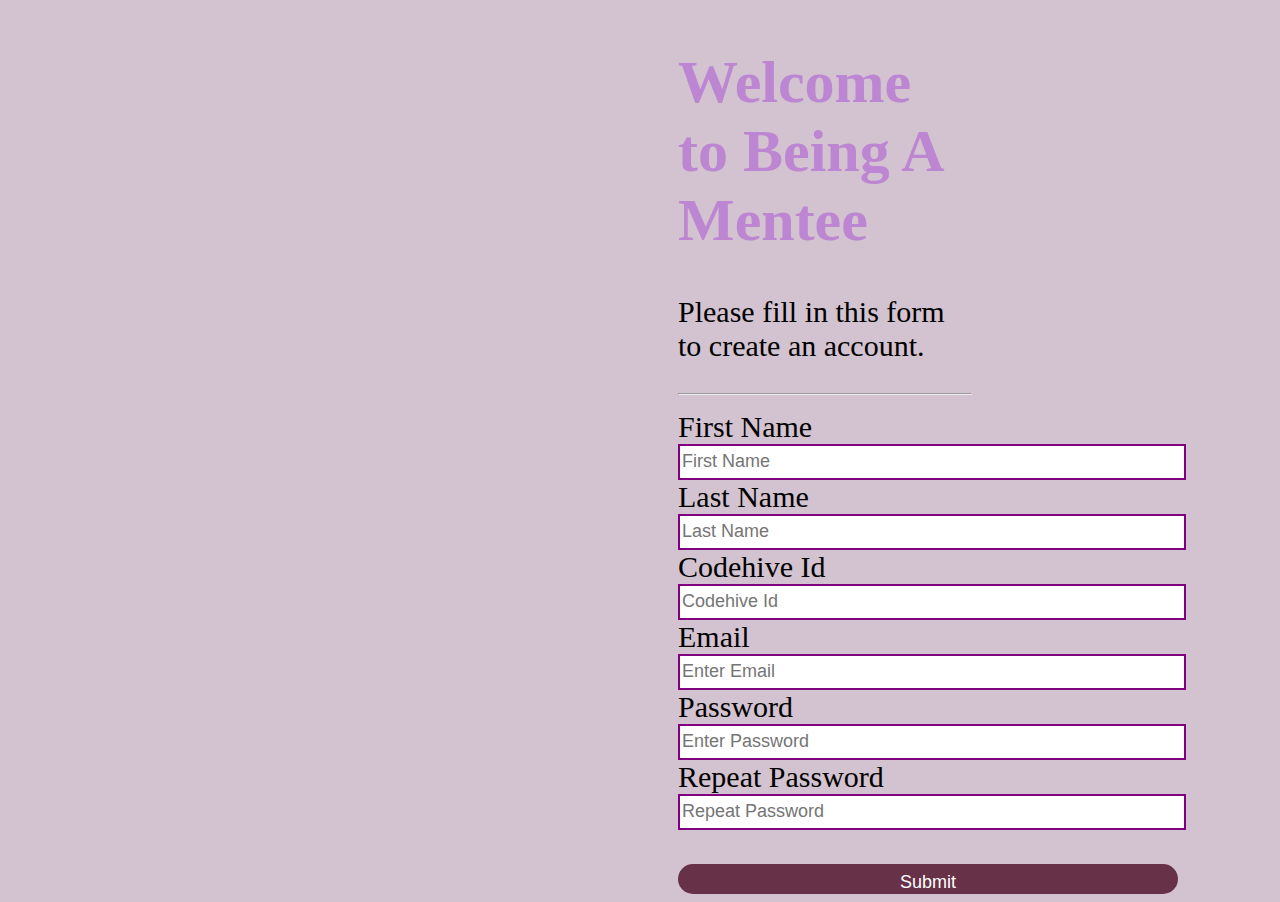
<file: index.html>
<!DOCTYPE html>
<html lang="en">
  <head>
    <meta charset="UTF-8" />
    <meta name="viewport" content="width=device-width, initial-scale=1.0" />
    <title>Being A Mentee</title>
    <link rel="stylesheet" href="style.css" />
  </head>
  <body>
    <div class="main-wrapper">
      <div class="sign-up">
        <form action="login.html">
          <div class="container">
            <h1>Welcome to Being A Mentee</h1>
            <p>Please fill in this form to create an account.</p>
            <hr />
            <div class="sign-up-container">
              <label for="email">First Name</label>
              <input
                type="text"
                placeholder="First Name"
                name="email"
                required
              />
              <label for="last-name">Last Name</label>
              <input
                type="text"
                placeholder="Last Name"
                name="last-name"
                required
              />
              <label for="codehiveid">Codehive Id</label>
              <input
                type="text"
                placeholder="Codehive Id"
                name="codehiveid"
                required
              />
              <label for="email">Email</label>
              <input
                type="text"
                placeholder="Enter Email"
                name="email"
                required
              />

              <label for="psw">Password</label>
              <input
                type="password"
                placeholder="Enter Password"
                name="psw"
                required
              />

              <label for="psw-repeat">Repeat Password</label>
              <input
                type="password"
                placeholder="Repeat Password"
                name="psw-repeat"
                required
              /><br />
              <input type="Submit" class="submit" />
            </div>
          </div>
        </form>
      </div>
    </div>
  </body>
</html>
</file>
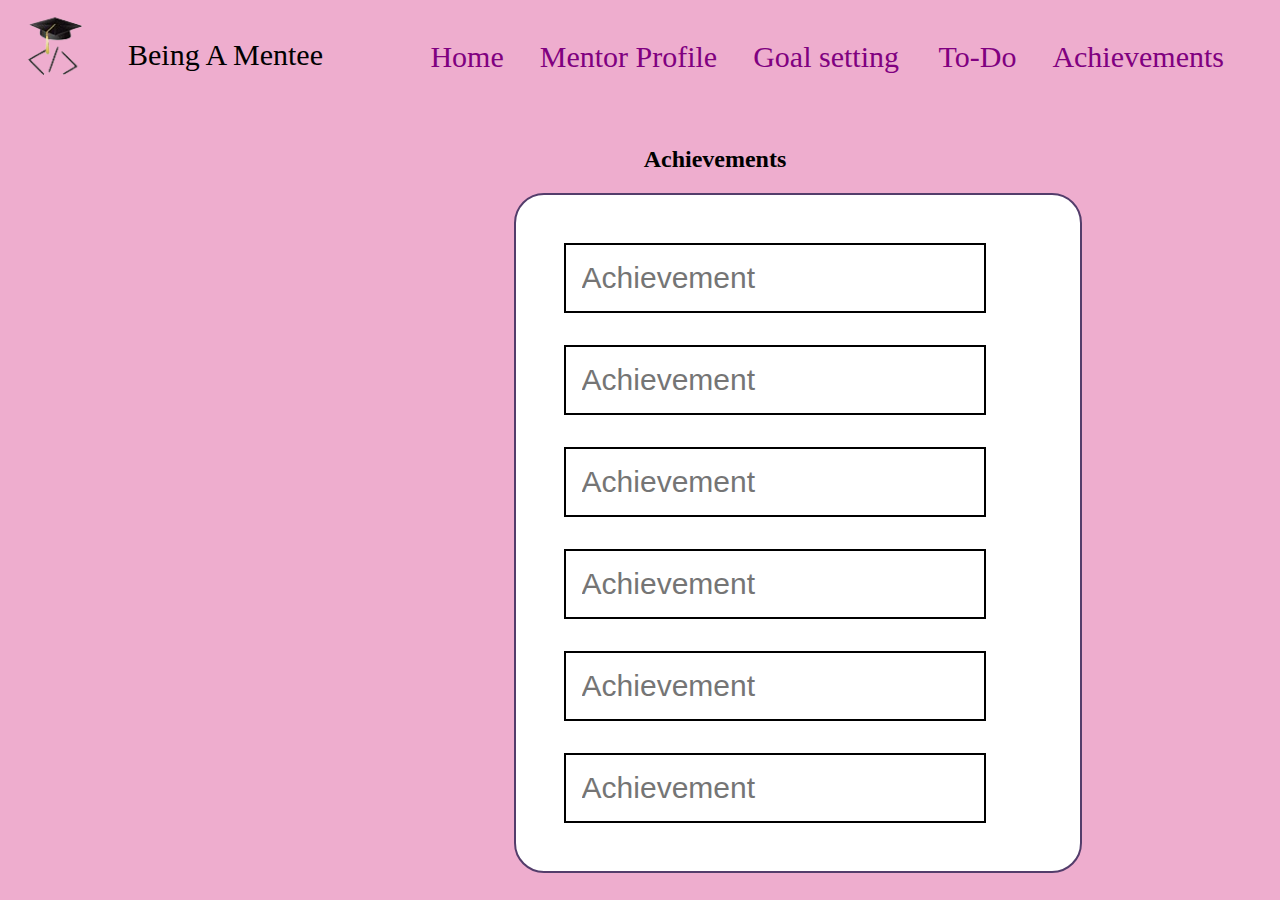
<file: achievements.html>
<!DOCTYPE html>
<html lang="en">
  <head>
    <meta charset="UTF-8" />
    <meta name="viewport" content="width=device-width, initial-scale=1.0" />
    <title>Achievements</title>
    <link rel="stylesheet" href="achievements.css" />
  </head>
  <body>
    <div class="main-container">
      <div class="navbar-container">
        <div class="page-logo">
          <img src="images/Logo.png" class="logo-image" />
          <span class="image-name">Being A Mentee</span>
        </div>
        <div class="navbar">
          <a href="home-page.html">Home</a>
          <a href="mentor.html">Mentor Profile</a>
          <a href="goals.html">Goal setting </a>
          <a href="todo.html">To-Do</a>
          <a href="achievements.html">Achievements</a>
        </div>
      </div>
      <div class="landing-page-title">
        <h2>Achievements</h2>
      </div>

      <div class="achievements">
        <div class="achievement">
          <input type="text" placeholder="Achievement" />
        </div>
        <div class="achievement">
          <input type="text" placeholder="Achievement" />
        </div>
        <div class="achievement">
          <input type="text" placeholder="Achievement" />
        </div>
        <div class="achievement">
          <input type="text" placeholder="Achievement" />
        </div>
        <div class="achievement">
          <input type="text" placeholder="Achievement" />
        </div>
        <div class="achievement">
          <input type="text" placeholder="Achievement" />
        </div>
      </div>
    </div>
  </body>
</html>
</file>
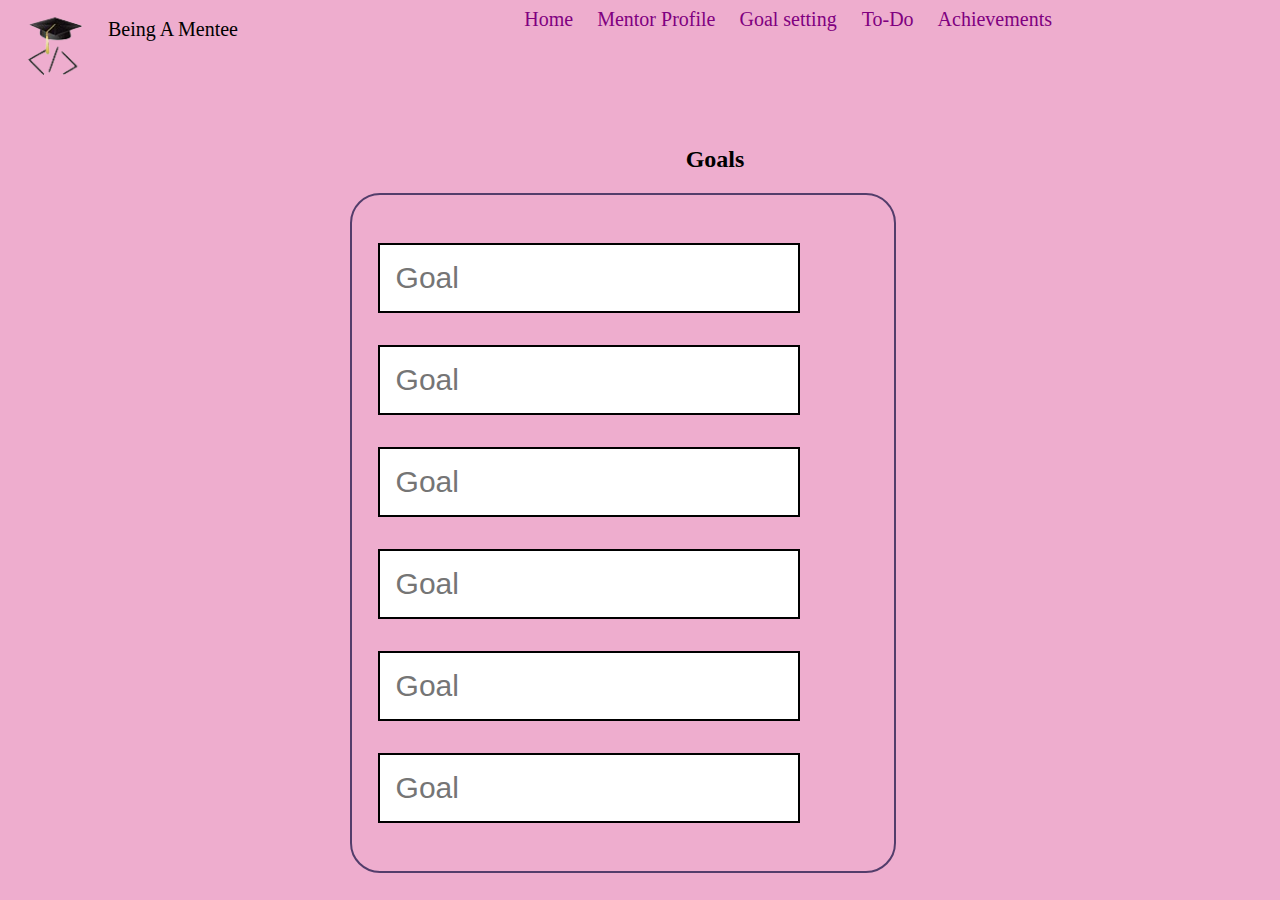
<file: goals.html>
<!DOCTYPE html>
<html lang="en">
  <head>
    <meta charset="UTF-8" />
    <meta name="viewport" content="width=device-width, initial-scale=1.0" />
    <title>Goals</title>
    <link rel="stylesheet" href="goals.css" />
  </head>
  <body>
    <div class="main-container">
      <div class="navbar-container">
        <div class="page-logo">
          <img src="images/Logo.png" class="logo-image" />
          <span class="image-name">Being A Mentee</span>
        </div>
        <div class="navbar">
          <a href="home-page.html">Home</a>
          <a href="mentor.html">Mentor Profile</a>
          <a href="goals.html">Goal setting </a>
          <a href="todo.html">To-Do</a>
         <a href="achievements.html">Achievements</a>
        </div>
      </div>
      <div class="landing-page-title">
        <h2>Goals</h2>
      </div>
      <div class="landing-page-content">
        <div class="goals">
          <div class="goal">
            <input type="text" placeholder="Goal" />
          </div>
          <div class="goal">
            <input type="text" placeholder="Goal" />
          </div>
          <div class="goal">
            <input type="text" placeholder="Goal" />
          </div>
          <div class="personal-goals">
            <div class="goal">
              <input type="text" placeholder="Goal" />
            </div>

            <div class="goal">
              <input type="text" placeholder="Goal" />
            </div>
            <div class="goal">
              <input type="text" placeholder="Goal" />
            </div>
          </div>
        </div>
      </div>
    </div>
  </body>
</html>
</file>
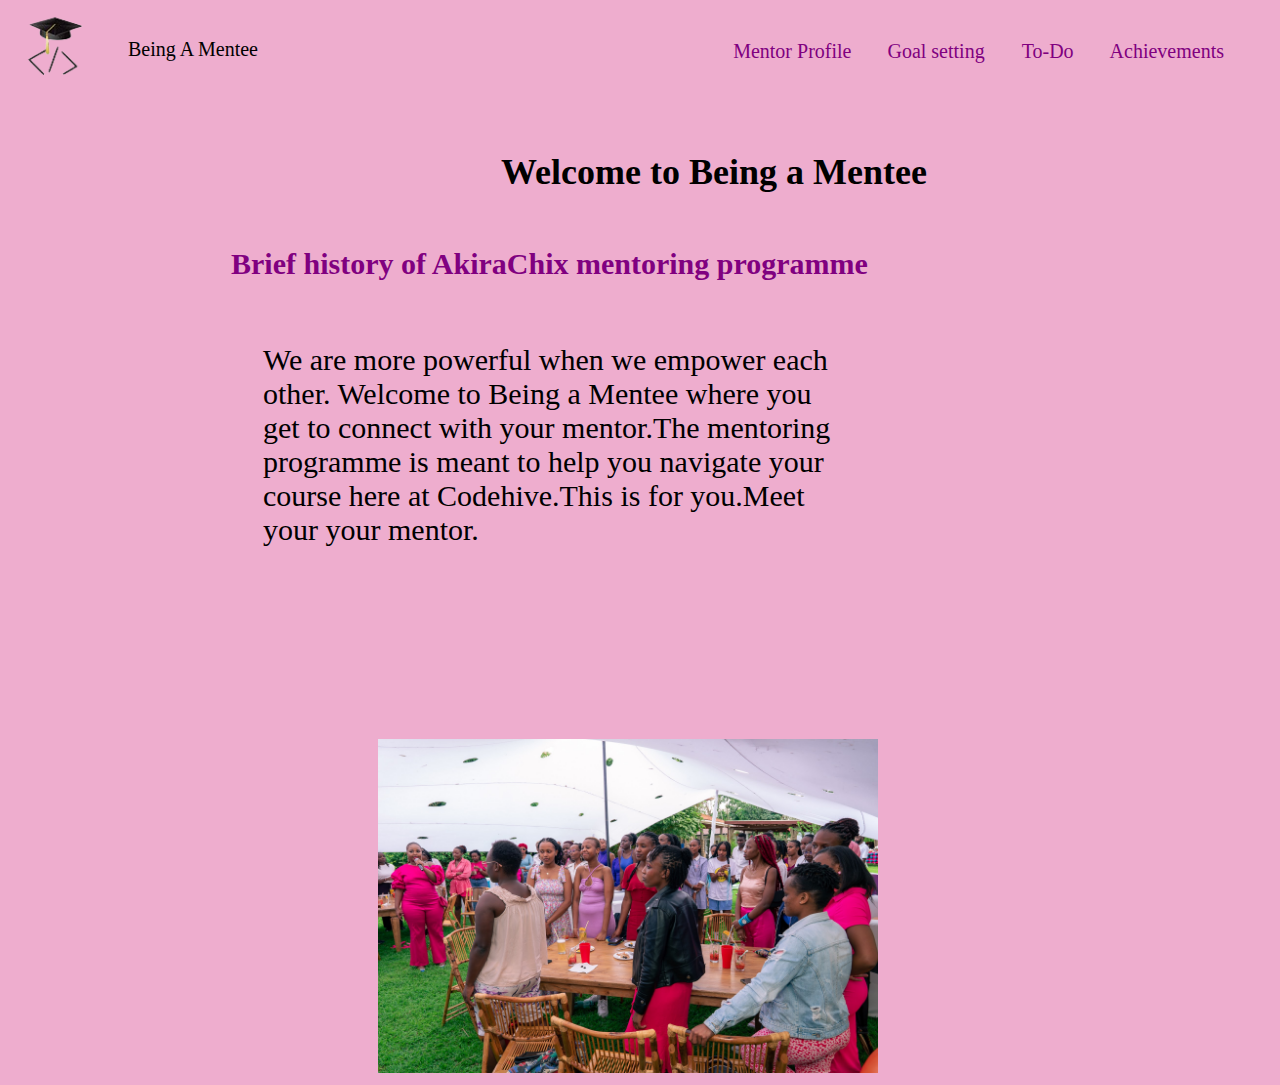
<file: home-page.html>
<!DOCTYPE html>
<html lang="en">
  <head>
    <meta charset="UTF-8" />
    <meta name="viewport" content="width=device-width, initial-scale=1.0" />
    <title>Landing page</title>
    <link rel="stylesheet" href="home-page.css" />
  </head>
  <body>
    <div class="main-container">
      <div class="navbar-container">
        <div class="page-logo">
          <img src="images/Logo.png" class="logo-image" />
          <span class="image-name">Being A Mentee</span>
        </div>
        <div class="navbar">
          <a href="mentor.html">Mentor Profile</a>
          <a href="goals.html">Goal setting </a>
          <a href="todo.html">To-Do</a>
         <a href="achievements.html">Achievements</a>
        </div>
      </div>
      <h1>Welcome to Being a Mentee</h1>

      <div class="landing-page">
        <div class="landing-page-content">
          <h3>Brief history of AkiraChix mentoring programme</h3>
          <p class="akirachix-history">
            We are more powerful when we empower each other. Welcome to Being a
            Mentee where you get to connect with your mentor.The mentoring
            programme is meant to help you navigate your course here at
            Codehive.This is for you.Meet your your mentor.
          </p>
        </div>
        <div class="landing-page-img">
          <img src="images/Mentoring.jpg" class="akirachix-img" />
        </div>
      </div>
    </div>
  </body>
</html>
</file>
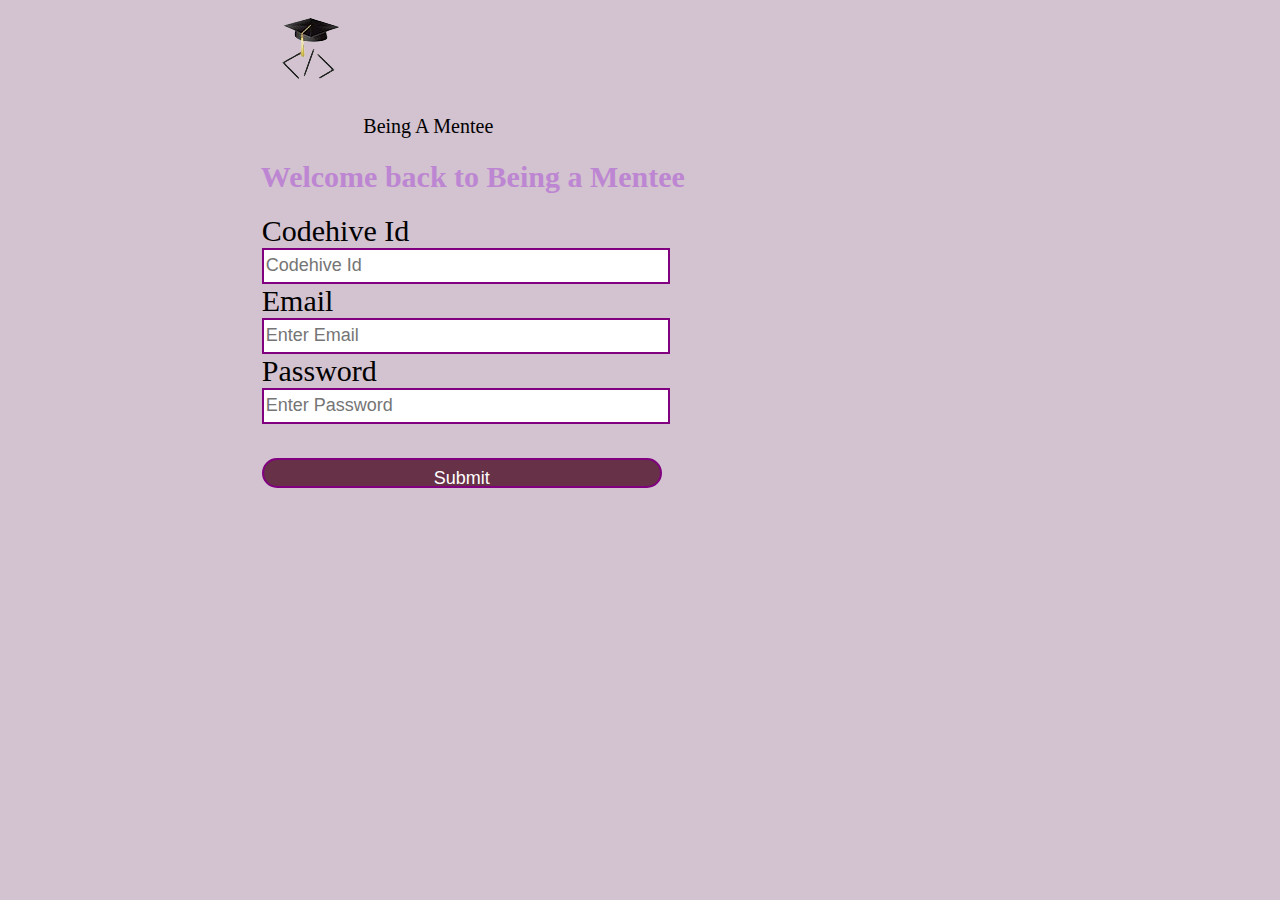
<file: login.html>
<!DOCTYPE html>
<html lang="en">
  <head>
    <meta charset="UTF-8" />
    <meta name="viewport" content="width=device-width, initial-scale=1.0" />

    <title>Login</title>
    <link rel="stylesheet" href="login.css" />
  </head>
  <body>
    <div class="form-container">
      <div class="page-logo">
        <img src="images/Logo.png" class="logo-image" />
        <span class="image-name">Being A Mentee</span>
      </div>
      <h1>Welcome back to Being a Mentee</h1>
      <form action="home-page.html">
        <label for="codehiveid">Codehive Id </label>
        <input
          type="text"
          placeholder="Codehive Id"
          name="codehiveid"
          required
        />
        <label for="email">Email</label>
        <input type="text" placeholder="Enter Email" name="email" required />

        <label for="psw">Password</label>
        <input
          type="password"
          placeholder="Enter Password"
          name="psw"
          required
        /><br />
        <input type="submit" class="submit" />
      </form>
    </div>
  </body>
</html>
</file>
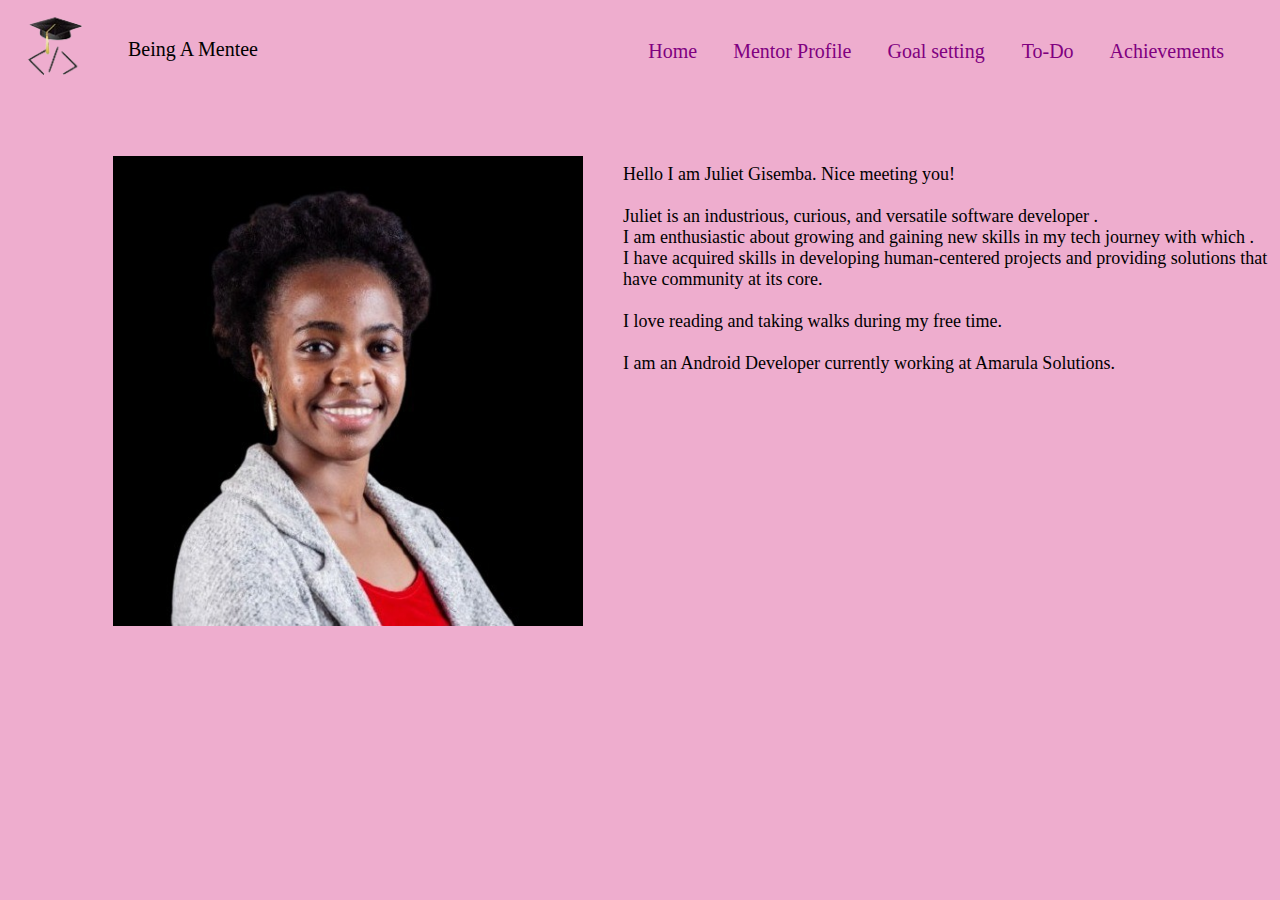
<file: mentor.html>
<!DOCTYPE html>
<html lang="en">
  <head>
    <meta charset="UTF-8" />
    <meta name="viewport" content="width=device-width, initial-scale=1.0" />
    <title>Mentor</title>
    <link rel="stylesheet" href="mentor.css" />
  </head>
  <body>
    <div class="main-container">
      <div class="navbar-container">
        <div class="page-logo">
          <img src="images/Logo.png" class="logo-image" />
          <span class="image-name">Being A Mentee</span>
        </div>
        <div class="navbar">
          <a href="home-page.html">Home</a>
          <a href="mentor.html">Mentor Profile</a>
          <a href="goals.html">Goal setting </a>
          <a href="todo.html">To-Do</a>
          <a href="achievements.html">Achievements</a>
        </div>
      </div>
      <div class="landing-page">
        <div class="landing-page-img">
          <img
            src="images/mentor-img.jpeg"
            alt="Mentor"
            class="mentor-img"
            st
          />
        </div>
        <div class="landing-page-content">
          <div class="mentor-introduction">
            <p class="mentor-details">
              Hello I am Juliet Gisemba. Nice meeting you! <br />
              <br />
              Juliet is an industrious, curious, and versatile software
              developer . <br />I am enthusiastic about growing and gaining new
              skills in my tech journey with which .<br />I have acquired skills
              in developing human-centered projects and providing solutions that
              have community at its core. <br /><br />I love reading and taking
              walks during my free time. <br /><br />I am an Android Developer
              currently working at Amarula Solutions.
            </p>
          </div>
        </div>
      </div>
    </div>
  </body>
</html>
</file>
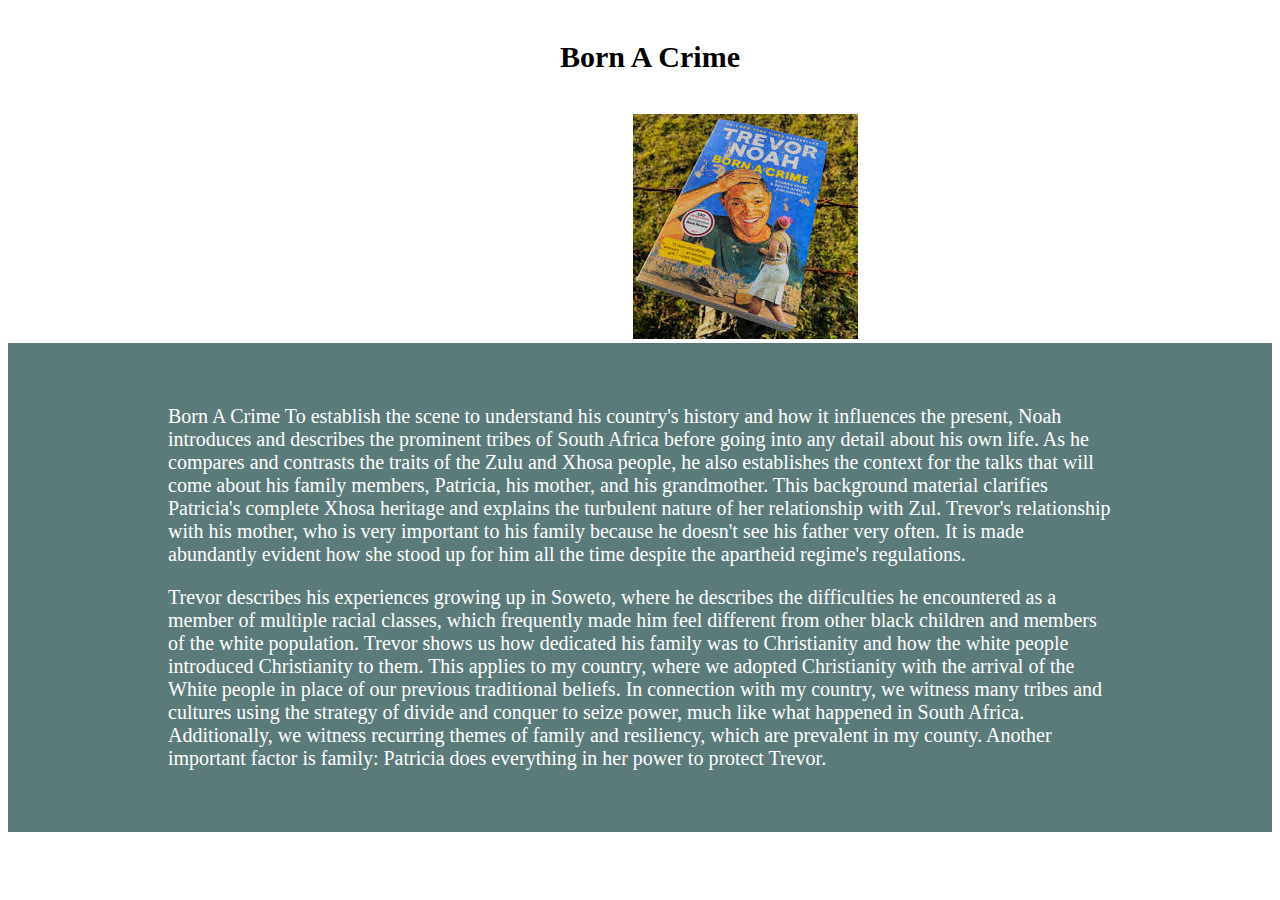
<file: nyj.html>
<!DOCTYPE html>
<html lang="en">
  <head>
    <meta charset="UTF-8" />
    <meta name="viewport" content="width=device-width, initial-scale=1.0" />
    <title>Born A Crime</title>
    <link rel="stylesheet" href="nyj.css">
  </head>
  <body>
    <div class="main-page">
        
      <div class="page-image">
        <h4>Born A Crime</h4>
        <img src="images/download.jpeg" alt="" class="trevor" />
      </div>
      <div class="page-content">
        <p>
          Born A Crime To establish the scene to understand his country's
          history and how it influences the present, Noah introduces and
          describes the prominent tribes of South Africa before going into any
          detail about his own life. As he compares and contrasts the traits of
          the Zulu and Xhosa people, he also establishes the context for the
          talks that will come about his family members, Patricia, his mother,
          and his grandmother. This background material clarifies Patricia's
          complete Xhosa heritage and explains the turbulent nature of her
          relationship with Zul. Trevor's relationship with his mother, who is
          very important to his family because he doesn't see his father very
          often. It is made abundantly evident how she stood up for him all the
          time despite the apartheid regime's regulations. 
          <p class="p">
            Trevor describes his
            experiences growing up in Soweto, where he describes the difficulties
            he encountered as a member of multiple racial classes, which
            frequently made him feel different from other black children and
            members of the white population. Trevor shows us how dedicated his
            family was to Christianity and how the white people introduced
            Christianity to them. This applies to my country, where we adopted
            Christianity with the arrival of the White people in place of our
            previous traditional beliefs. In connection with my country, we
            witness many tribes and cultures using the strategy of divide and
            conquer to seize power, much like what happened in South Africa.
            Additionally, we witness recurring themes of family and resiliency,
            which are prevalent in my county. Another important factor is family:
            Patricia does everything in her power to protect Trevor.
          </p>
        </p>
      </div>
    </div>
  </body>
</html>
</file>
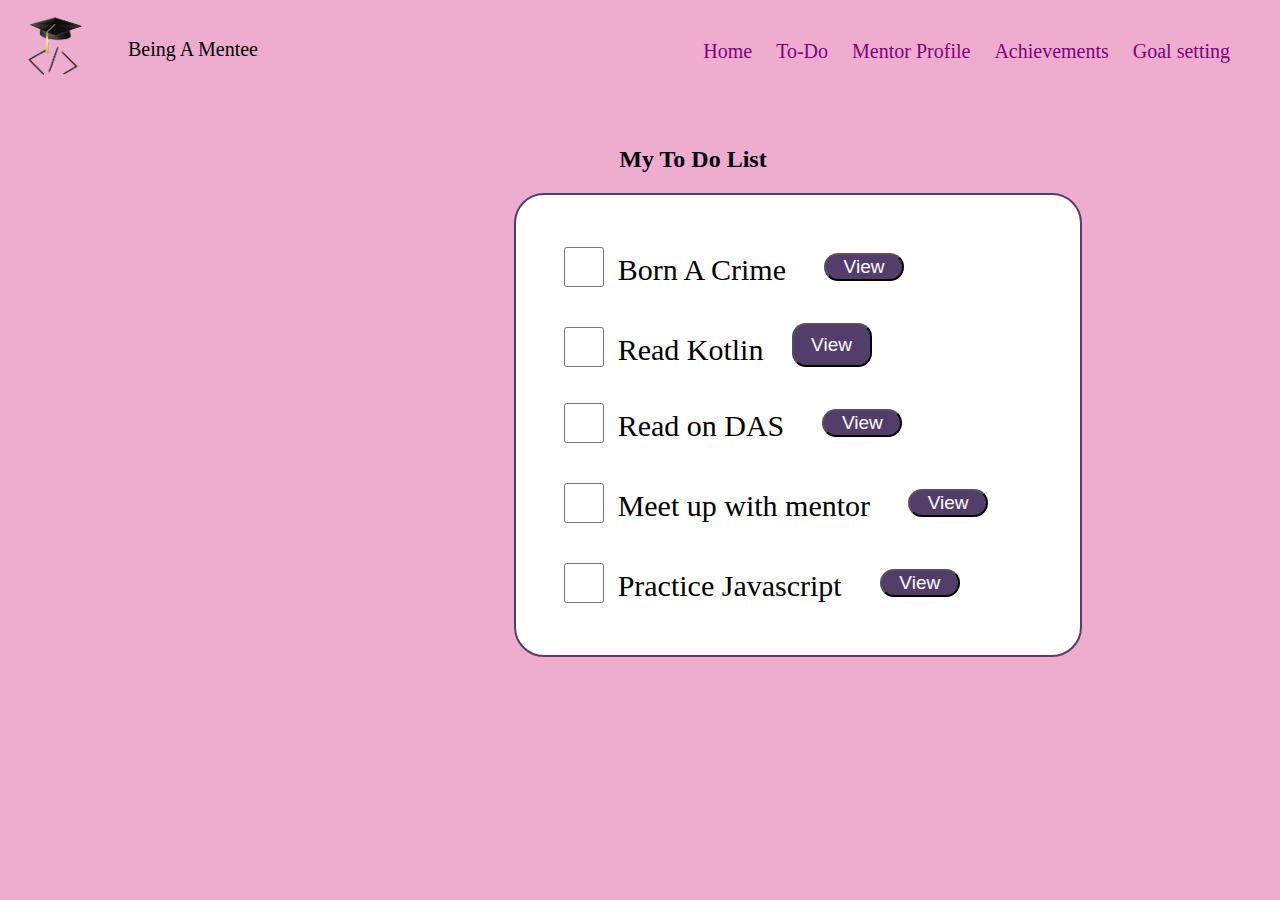
<file: todo.html>
<!DOCTYPE html>
<html lang="en">
  <head>
    <meta charset="UTF-8" />
    <meta name="viewport" content="width=device-width, initial-scale=1.0" />
    <title>To do List</title>
    <link rel="stylesheet" href="todo.css" />
  </head>
  <body>
    <div class="main-container">
      <div class="navbar-container">
        <div class="page-logo">
          <img src="images/Logo.png" class="logo-image" />
          <span class="image-name">Being A Mentee</span>
        </div>
        <div class="navbar">
          <a href="home-page.html">Home</a>
          <a href="todo.html">To-Do</a>
          <a href="mentor.html">Mentor Profile</a>
          <a href="achievements.html">Achievements</a>
          <a href="goals.html">Goal setting </a>
        </div>
      </div>

      <h2>My To Do List</h2>
      <div class="todo">
        <div class="list">
          <div class="summary">
            <input type="checkbox" />
            <label for="goal1"> Born A Crime</label><br />
            <a href="nyj.html"> <button>View</button></a>
          </div>
          <div class="summary">
            <input type="checkbox" id="vehicle1" name="vehicle1" value="Book" />
            <label for="goal1"> Read Kotlin</label><br />
            <button>View</button>
          </div>
          <div class="summary">
            <input type="checkbox" id="vehicle1" name="vehicle1" value="Book" />
            <label for="goal1"> Read on DAS</label><br />
            <a href="#"><button>View</button></a>
          </div>

          <div class="summary">
            <input type="checkbox" />
            <label for="goal1"> Meet up with mentor</label><br />
            <a href="#"><button>View</button></a>
          </div>
          <div class="summary">
            <input type="checkbox" id="vehicle1" name="vehicle1" value="Book" />
            <label for="goal1"> Practice Javascript</label><br />

            <a href="#"><button>View</button></a>
          </div>
        </div>
      </div>
    </div>
  </body>
</html>
</file>
<file: style.css>
form {
  display: flex;
  flex-direction: column;
  padding-left: 370px;
}
.sign-up-container {
  display: flex;
  flex-direction: column;
}
.container {
  padding-left: 300px;
  padding-right: 300px;
}
input {
  width: 500px;
  height: 30px;
  border: 2px solid purple;
}
.submit {
  border: none;
  padding: 8px;
  background-color: #673147;
  color: #fff;
  font-size: 18px;
  border-radius: 34px;
}
input .submit {
  padding-left: 50px;
  border-radius: 34px;
}
h1 {
  color: #bd86d2;
}
a {
  text-decoration: none;
  color: #000;
}
body {
  font-size: 30px;
  background-color: #d3c2cf;
}
.form-container {
  padding-left: 500px;
}

a {
  color: #fff;
}
.logo-image {
  width: 90px;
  background: none;
}
.page-logo {
  display: flex;
}
::placeholder {
  font-size: 18px;
}
@media only screen and (min-width: 280px) and (max-width: 600px) {
  input {
    width: 250px;
    height: 30px;
    border: 2px solid purple;
  }
  form {
    display: flex;
    flex-direction: column;
    padding-left: 0px;
  }
  .container {
    padding: 0px;
    font-size: 20px;
  }
}
</file>
<file: achievements.css>
body {
  background-color: #eeadce;
}
.navbar-container {
  display: flex;
  justify-content: space-between;
}
.navbar {
  padding: 32px;
}
.navbar-container {
  display: flex;
  justify-content: space-between;
}
a {
  text-decoration: none;
  color: purple;
  padding: 16px;
  font-size: 30px;
}
.achievements {
  background-color: #fff;
  padding: 32px;
  width: 500px;
  margin-left: 40%;
  font-size: 30px;
  border: 2px solid #533d6b;
  border-radius: 30px;
}
h2 {
  text-align: center;
  width: 150px;
  margin-left: 50%;
}
input {
  font-size: Max(16px, 1em);
  background-color: #fff;
  border: 2px solid;
  padding: 16px;
  gap: 4%;
}
.achievement {
  padding: 16px;
}
.logo-image {
  width: 90px;
  background: none;
}
.page-logo {
  display: flex;
}
.image-name {
  font-size: 30px;
  padding: 30px;
}
@media only screen and (max-width: 600px) and (min-width: 280px) {
  .navbar-container {
    display: flex;
    flex-direction: column;
    gap: 3%;
  }
  .navbar {
    display: flex;
    flex-direction: column;
  }
  a {
    font-size: 18px;
    padding: 8px;
  }
  h2 {
    text-align: center;
    background-color: #fff;
    width: 150px;
    margin-left: 30%;
  }
  input {
    font-size: Max(8px, 1em);
    background-color: #fff;
    border: 2px solid;
    padding: 8px;
    gap: 3%;
    width: 150px;
  }
  .achievements {
    background-color: #fff;
    padding: 32px;
    width: 230px;
    margin-left: 1%;
    font-size: 20px;
  }
  .logo-image {
    width: 70px;
  }
}
@media only screen and (min-width: 601px) and (max-width: 900px) {
  .navbar {
    display: flex;
  }
  a {
    font-size: 18px;
    padding: 8px;
  }
  h2 {
    text-align: center;
    background-color: #fff;
    width: 150px;
    margin-left: 30%;
  }
  input {
    font-size: Max(8px, 1em);
    background-color: #fff;
    border: 2px solid;
    padding: 8px;
    gap: 3%;
    width: 250px;
  }
  .achievements {
    background-color: #fff;
    padding: 32px;
    width: 430px;
    margin-left: 10%;
    font-size: 20px;
  }
  .logo-image {
    width: 70px;
  }
}
</file>
<file: goals.css>
body {
  background-color: #eeadce;
}
.navbar-container {
  display: flex;
  justify-content: space-between;
}
a {
  text-decoration: none;
  color: purple;
  padding: 16px;
  font-size: 30px;
}
.goals {
  padding: 32px;
  width: 500px;
  margin-left: 40%;
  font-size: 30px;
  border: 2px solid #533d6b;
  border-radius: 30px;
}
input {
  font-size: Max(16px, 1em);
  background-color: #fff;
  border: 2px solid;
  padding: 16px;
  gap: 4%;
}
.goal {
  padding: 16px;
}
h2 {
  text-align: center;
  width: 150px;
  margin-left: 50%;
}
.logo-image {
  width: 90px;
  background: none;
}
.page-logo {
  display: flex;
}
.image-name {
  font-size: 30px;
  padding: 30px;
}
@media only screen and (min-width: 280px) and (max-width: 600px) {
  .navbar-container {
    display: flex;
    flex-direction: column;
    gap: 3%;
  }
  .navbar {
    display: flex;
    flex-direction: column;
  }
  a {
    font-size: 18px;
    padding: 8px;
  }
  h2 {
    text-align: center;
    background-color: #fff;
    width: 150px;
    margin-left: 30%;
  }
  input {
    font-size: Max(8px, 1em);
    background-color: #fff;
    border: 2px solid;
    padding: 8px;
    gap: 3%;
    width: 150px;
  }
  .goals {
    background-color: #fff;
    padding: 32px;
    width: 230px;
    margin-left: 10%;
    font-size: 20px;
  }
  .logo-image {
    width: 70px;
  }
}
@media only screen and (min-width: 601px) and (max-width: 900px) {
  .navbar {
    display: flex;
  }
  a {
    font-size: 18px;
    padding: 8px;
  }
  h2 {
    text-align: center;

    width: 150px;
    margin-left: 30%;
  }
  input {
    font-size: Max(8px, 1em);
    background-color: #fff;
    border: 2px solid;
    padding: 8px;
    gap: 3%;
    width: 250px;
  }
  .goals {
    background-color: #fff;
    padding: 32px;
    width: 430px;
    margin-left: 10%;
    font-size: 20px;
  }
  .logo-image {
    width: 70px;
  }
}
@media only screen and (min-width: 601px) and (max-width: 900px) {
  .landing-page-content {
    padding-left: 53px;
  }
  h2 {
    text-align: center;

    width: 150px;
    padding-right: 510px;
  }
}
@media only screen and (min-width: 901px) and (max-width: 1400px) {
  a {
    font-size: 20px;
    padding: 10px;
  }
  .image-name {
    font-size: 20px;
    padding: 10px;
  }
  .landing-page-content {
    padding-right: 410px;
  }
  .navbar {
    padding-right: 210px;
  }
  .goals {
    padding-left: 10px;
    font-size: 30px;
    border-radius: 30px;
  }
}
</file>
<file: home-page.css>
.akirachix-img {
  width: 560px;
  padding-top: 130px;
}

.landing-page {
  display: flex;
}
.navbar {
  padding: 32px;
}
.navbar-container {
  display: flex;
  justify-content: space-between;
}
a {
  text-decoration: none;
  color: purple;
  padding: 16px;
  font-size: 30px;
}
.logo-image {
  width: 90px;
  background: none;
}
.page-logo {
  display: flex;
}
.image-name {
  font-size: 30px;
  padding: 30px;
}
.akirachix-history {
  padding: 32px;
  border-radius: 13px;
  width: 580px;
  font-size: 30px;
}

.landing-page-content {
  padding-left: 280px;
}
body {
  background-color: #eeadce;
}
h1 {
  font-size: 60px;
  text-align: center;
}
h3 {
  font-size: 30px;
  color: purple;
}
@media only screen and (min-width: 280px) and (max-width: 600px) {
  .landing-page {
    display: flex;
    flex-direction: column;
    margin-right: 15%;
  }
  a {
    padding: 8px;
    font-size: 20px;
  }
  .logo-image {
    width: 50px;
  }
  .page-logo {
    display: flex;
    flex-direction: column;
    font-size: 16px;
  }
  .akirachix-history {
    padding: 16px;
    border-radius: 13px;
    width: 200px;
    font-size: 20px;
  }
  h1 {
    font-size: 18px;
  }
  h3 {
    font-size: 15px;
  }
  .akirachix-img {
    width: 300px;
  }
  .landing-page-content {
    font-size: 18px;
    padding: 8px;
    display: flex;
    flex-direction: column;
  }
  .navbar {
    display: flex;
    flex-direction: column;
  }
  .navbar-container {
    display: flex;
    flex-direction: column;
  }

  .image-name {
    font-size: 20px;
    padding: 0px;
  }
  .akirachix-img {
    width: 200px;
    padding-left: 130px;
  }
}
@media only screen and (min-width: 600px) and (max-width: 980px) {
  .landing-page {
    display: flex;
    flex-direction: column;
  }
  .landing-page-content {
    font-size: 18px;
    padding-right: 280px;
  }
  .akirachix-history {
    padding: 16px;
    border-radius: 13px;
    width: 200px;
    font-size: 20px;
  }

}
@media only screen and (min-width: 980px) and (max-width: 1280px) {
  .landing-page {
    display: flex;
    flex-direction: column;
  }
  .akirachix-img {
    width: 500px;
    padding-left: 370px;
  }
  a {
    font-size: 20px;
  }
  .image-name {
    font-size: 20px;
    padding: 30px;
  }
  .landing-page-content {
    font-size: 18px;
  }
  .landing-page-content {
    padding-left: 223px;
  }
  h1 {
    font-size: 36px;
    padding-left: 148px;
  }
}
</file>
<file: login.css>
form {
  display: flex;
  flex-direction: column;
  padding-left: 370px;
}
.sign-up-container {
  display: flex;
  flex-direction: column;
}
.container {
  padding-left: 300px;
  padding-right: 300px;
}
input {
  width: 500px;
  height: 30px;
  border: 2px solid purple;
}
.submit {
  padding: 8px;
  background-color: #673147;
  color: #fff;
  font-size: 18px;
  border-radius: 34px;
}
input .submit {
  padding-right: 200px;
}
h1 {
  color: #bd86d2;
}
a {
  text-decoration: none;
  color: #000;
}
body {
  font-size: 30px;
  background-color: #d3c2cf;
}
.form-container {
  margin-left: 20%;
}

a {
  color: #fff;
}
::placeholder {
  font-size: 18px;
}
@media only screen and (min-width: 280px) and (max-width: 600px) {
  input {
    width: 200px;
    height: 30px;
    border: 2px solid purple;
  }
  h1 {
    font-size: 30px;
  }
  form{
    padding-left: 1px;
  }
  .image-name{
    font-size: 20px;
  }
}
@media only screen and (min-width: 601px) and (max-width: 900px){
  input {
    width: 300px;
    height: 30px;
    border: 2px solid purple;
  }
  h1 {
    font-size: 30px;
  }
  form{
    padding-left: 1px;
  }
  .image-name{
    padding-top: 30px;
    font-size: 20px;
  }
}
@media only screen and (min-width: 901px) and (max-width: 1400px){
  input {
    width: 400px;
    height: 30px;
    border: 2px solid purple;
  }
  h1 {
    font-size: 30px;
  }
  form{
    padding-left: 1px;
  }
  .image-name{
    padding-top: 30px;
    font-size: 20px;
  }
}
</file>
<file: mentor.css>
body {
  background-color: #eeadce;
}
.navbar-container {
  display: flex;
  justify-content: space-between;
}
a {
  text-decoration: none;
  color: purple;
  padding: 16px;
  font-size: 30px;
}
.logo-image {
  width: 90px;
  background: none;
}
.page-logo {
  display: flex;
}
.image-name {
  font-size: 30px;
  padding: 30px;
}
.navbar {
  padding: 32px;
}
.landing-page {
  display: flex;
}
.landing-page-content {
  padding-left: 40px;
  font-size: 60px;
}
.mentor-details {
  padding: 78px;
  font-size: 25px;
}
.mentor-img {
  object-fit: contain;
  padding-top: 30px;
  width: 700px;
  padding-left: 105px;
}

@media only screen and (min-width: 280px) and (max-width: 600px) {
  .landing-page {
    display: block;
  }
  .mentor-img {
    width: 300px;
    padding-left: 0px;
  }
  .navbar {
    display: flex;
    flex-direction: column;
  }
  a {
    padding: 8px;
    font-size: 25px;
  }
  .landing-page-content {
    font-size: 20px;
  }
  .logo-image {
    width: 90px;
  }
  .navbar-container {
    display: block;
  }
}
@media only screen and (min-width: 601px) and (max-width: 900px) {
  .mentor-img {
    width: 300px;
  }
  .navbar {
    display: flex;
  }
  a {
    text-decoration: none;
    color: purple;
    padding: 16px;
    font-size: 18px;
  }

  .logo-image {
    width: 50px;
  }
  .landing-page {
    display: flex;
  }
  .image-name {
    font-size: 20px;
    padding: 16px;
  }
  .navbar-container {
    justify-content: space-between;
  }
  .mentor-details {
    padding: 8px;
    font-size: 20px;
  }
}
@media only screen and (min-width: 901px) and (max-width: 1400px) {
  .mentor-img {
    width: 470px;
  }
  .landing-page-content {
    font-size: 20px;
    padding-top: 20px;
  }
  a {
    font-size: 20px;
  }
  .image-name {
    font-size: 20px;
    padding: 30px;
  }
  .mentor-details {
    font-size: 18px;
    padding: 0px;
  }
}
</file>
<file: nyj.css>
.trevor {
  padding-left: 625px;
}
.page-content {
  padding: 42px;
  font-size: 20px;
  padding-left: 160px;
  padding-right: 160px;
  background-color: #5b7b7a;
  color: #fff;
}
h4 {
  padding-left: 20px;
  font-size: 30px;
  text-align: center;
}

@media only screen and (min-width: 280px) and (max-width: 600px) {
  .trevor {
    padding-left: 10px;
  }
  .page-content {
    padding: 12px;
  }
}
</file>
<file: todo.css>
body {
  background-color: #eeadce;
}
.navbar {
  padding: 32px;
}
.navbar-container {
  display: flex;
  justify-content: space-between;
}
a {
  text-decoration: none;
  color: purple;
  padding: 16px;
  font-size: 30px;
}
.logo-image {
  width: 90px;
  background: none;
}
.page-logo {
  display: flex;
}
.todo {
  background-color: #fff;
  padding: 32px;
  width: 500px;
  margin-left: 40%;
  font-size: 30px;
  border: 2px solid #533d6b;
  border-radius: 30px;
}
h2 {
  text-align: center;
  padding-left: 950px;
  width: 150px;
}
input[type="checkbox"] {
  margin: 4px 0 0;
  line-height: normal;
  width: 40px;
  height: 40px;
}
label {
  padding-top: 10px;
}
.summary {
  display: flex;
  padding: 16px;
  gap: 3%;
}
button {
  border-radius: 14px;
  width: 80px;
  background-color: #533d6b;
  color: #fff;
  font-size: 19px;
}
.image-name {
  font-size: 30px;
  padding: 30px;
}

@media only screen and (min-width: 280px) and (max-width: 600px) {
  .navbar-container {
    display: flex;
    flex-direction: column;
    gap: 1%;
  }
  .navbar {
    display: flex;
    flex-direction: column;
  }
  a {
    font-size: 18px;
    padding: 8px;
  }
  h2 {
    text-align: center;
    width: 150px;
    padding-left: 100px;
  }
  input {
    font-size: Max(8px, 1em);
    background-color: #fff;
    border: 2px solid;
    padding: 8px;
    gap: 2%;
    width: 150px;
  }
  .todo {
    background-color: #fff;
    padding: 32px;
    width: 230px;
    margin-left: 1%;
    font-size: 20px;
  }
  .logo-image {
    width: 70px;
  }
  .image-name {
    font-size: 20px;
    padding: 10px;
  }
}
@media only screen and (min-width: 601px) and (max-width: 900px) {
  .navbar {
    display: flex;
  }
  a {
    font-size: 18px;
    padding: 8px;
  }
  h2 {
    text-align: center;
    width: 150px;
    padding-left: 130px;
  }
  input {
    font-size: Max(8px, 1em);
    background-color: #fff;
    border: 2px solid;
    padding: 8px;
    gap: 3%;
    width: 250px;
  }
  .todo {
    background-color: #fff;
    padding: 32px;
    width: 430px;
    margin-left: 10%;
    font-size: 20px;
  }
  .logo-image {
    width: 70px;
  }
  .image-name {
    font-size: 20px;
    padding: 10px;
  }
}
@media only screen and (min-width: 901px) and (max-width: 1400px) {
  a {
    font-size: 20px;
    padding: 10px;
  }
  .image-name {
    font-size: 20px;
    padding: 30px;
  }
  h2 {
    padding-left: 610px;
  }
}
</file>
